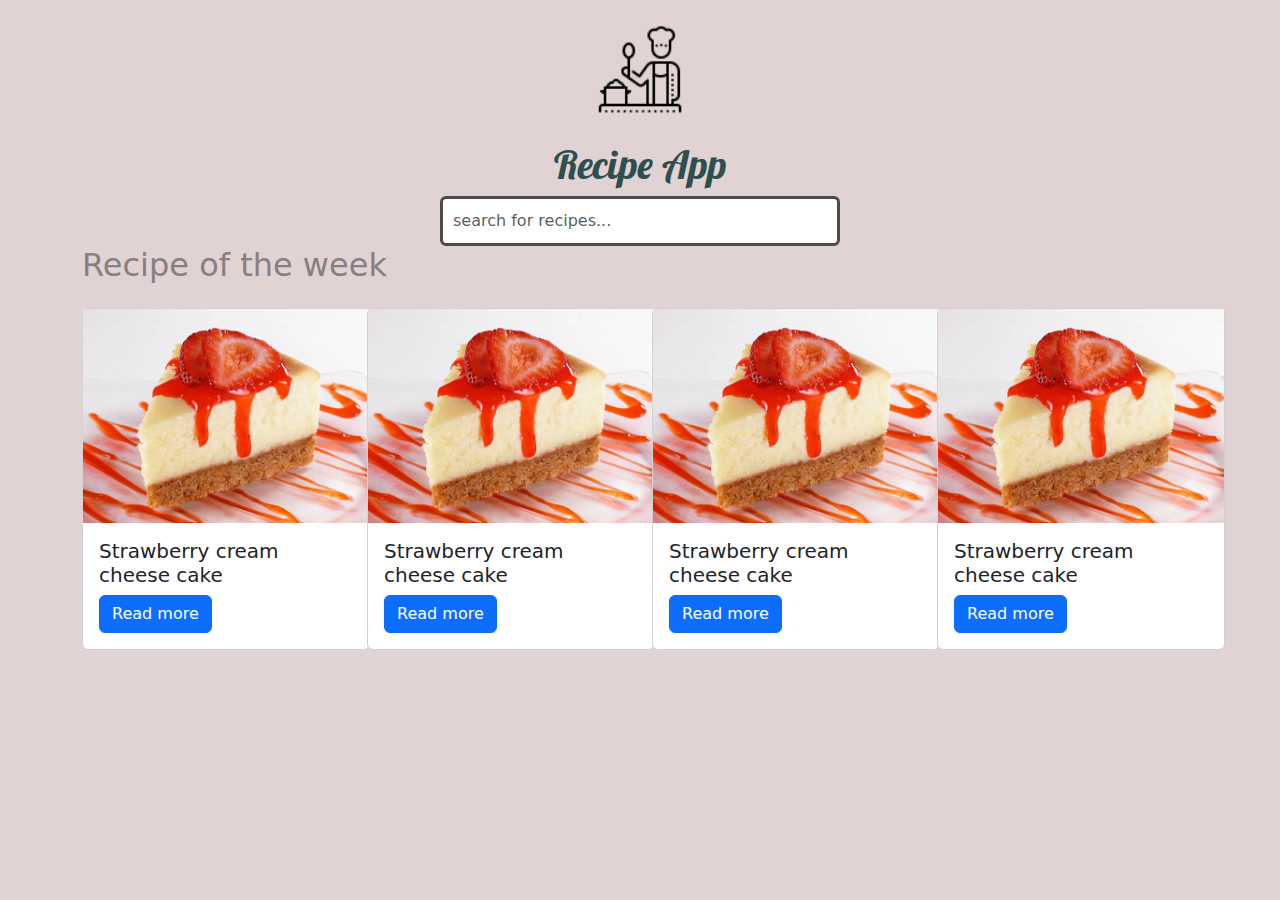
<file: index.html>
<!DOCTYPE html>
<html lang="en">
<head>
    <meta charset="UTF-8">
    <meta name="viewport" content="width=device-width, initial-scale=1.0">
    <link rel="icon" href="/assets/images/icons8-chef-cooking-80.png" type="icon/x-image">
    <link href="https://cdn.jsdelivr.net/npm/bootstrap@5.3.3/dist/css/bootstrap.min.css" rel="stylesheet" integrity="sha384-QWTKZyjpPEjISv5WaRU9OFeRpok6YctnYmDr5pNlyT2bRjXh0JMhjY6hW+ALEwIH" crossorigin="anonymous">
    <link href="https://fonts.googleapis.com/css2?family=Lobster&display=swap" rel="stylesheet">
    <title>Recipe App</title>
    <link rel="stylesheet" href="/assets/css/styles.css ">
    <style>
        body {
            background-color: rgb(225, 210, 212);
        }
        .navbar-brand {
            font-family: 'Lobster', cursive;
        }
        h1 {
            font-family: 'Lobster', cursive;
            color: #443c3c;
            text-align: center;
            margin-top: 20px;
        }
        .chef-icon {
            display: block;
            margin: 20px auto;
            width: 100px;
            height: auto;
        }
        .search-box {
            max-width: 400px;
            margin: auto;
        }
        .search-box input {
            width: 100%;
            padding: 10px;
            border: 3px solid #514949;
            border-radius: 6px;
        }
        .content {
            margin-top: 40px;
        }
        h2 {
            color: #8b7e7e;
            margin-bottom: 20px;
        }
        .photo-item {
            text-align: center;
        }
        .photo-item img {
            width: 100%;
            height: auto;
            border-radius: 10px;
            box-shadow: 0 4px 8px rgba(0, 0, 0, 0.1);
        }
        .photo-caption {
            margin-top: 10px;
            font-weight: bold;
            color: #d63333;
        }
        .read-more {
            display: inline-block;
            margin-top: 10px;
            padding: 10px 20px;
            background-color: orangered; 
            color: white;
            text-decoration: none;
            border-radius: 5px;
            transition: background-color 0.3s ease;
        }
        .read-more:hover {
            background-color: #ff4c4c;
        }

        .card {
            margin-bottom: 20px;
        }

        .card-img-top {
            width: 100%;
            height: 200px; 
            object-fit: cover; 
            object-position: center; 
        }
    </style>

</head>
<body>
    <div class="container">
        <div class="text center">
        <img src="/assets/images/icons8-chef-cooking-80.png" alt="icon" class="chef-icon">
        <h1 style="color: darkslategray;">Recipe App</h1>
        </div>
    
    <div class="search-box">
        <input type="text" class="form-control" placeholder="search for recipes..." style="max-width: 400px; margin: auto;">

    </div>

    <h2>Recipe of the week</h2>
  
    <div class="row mt-4">
     <div class="col-md-3">
        <div class="card" style="width: 18rem;">
            <img src="/assets/images/cheesecake.jpg" class="card-image" alt="Strawberry cheese cake ">
            <div class="card-body">
              <h5 class="card-title">Strawberry cream cheese cake </h5>
              <a href="/details.html" class="btn btn-primary">Read more</a>
            </div>
          </div>
     </div>
   

    <div class="col-md-3">

      <div class="card" style="width: 18rem;">
        <img src="/assets/images/cheesecake.jpg" class="card-image" alt="Strawberry cheese cake ">
        <div class="card-body">
          <h5 class="card-title">Strawberry cream cheese cake </h5>
          <a href="/details.html" class="btn btn-primary">Read more</a>
        </div>
      </div>
    </div>

    <div class="col-md-3">

      <div class="card" style="width: 18rem;">
        <img src="/assets/images/cheesecake.jpg" class="card-image" alt="Strawberry cheese cake ">
        <div class="card-body">
          <h5 class="card-title">Strawberry cream cheese cake </h5>
          <a href="/details.html" class="btn btn-primary">Read more</a>
        </div>
      </div>
    </div>

    <div class="col-md-3">

      <div class="card" style="width: 18rem;">
        <img src="/assets/images/cheesecake.jpg" class="card-image" alt="Strawberry cheese cake ">
        <div class="card-body">
          <h5 class="card-title">Strawberry cream cheese cake </h5>
          <a href="/details.html" class="btn btn-primary">Read more</a>
        </div>
      </div>
    </div>
</div>
    <script src="https://cdn.jsdelivr.net/npm/bootstrap@5.3.3/dist/js/bootstrap.bundle.min.js" integrity="sha384-YvpcrYf0tY3lHB60NNkmXc5s9fDVZLESaAA55NDzOxhy9GkcIdslK1eN7N6jIeHz" crossorigin="anonymous"></script>
    <script src="https://cdn.jsdelivr.net/npm/@popperjs/core@2.11.8/dist/umd/popper.min.js" 
    integrity="sha384-I7E8VVD/ismYTF4hNIPjVp/Zjvgyol6VFvRkX/vR+Vc4jQkC+hVqc2pM8ODewa9r" crossorigin="anonymous"></script>
    <script src="https://cdn.jsdelivr.net/npm/bootstrap@5.3.3/dist/js/bootstrap.min.js" integrity="sha384-0pUGZvbkm6XF6gxjEnlmuGrJXVbNuzT9qBBavbLwCsOGabYfZo0T0to5eqruptLy" crossorigin="anonymous"></script>
</body>
</html>
</file>
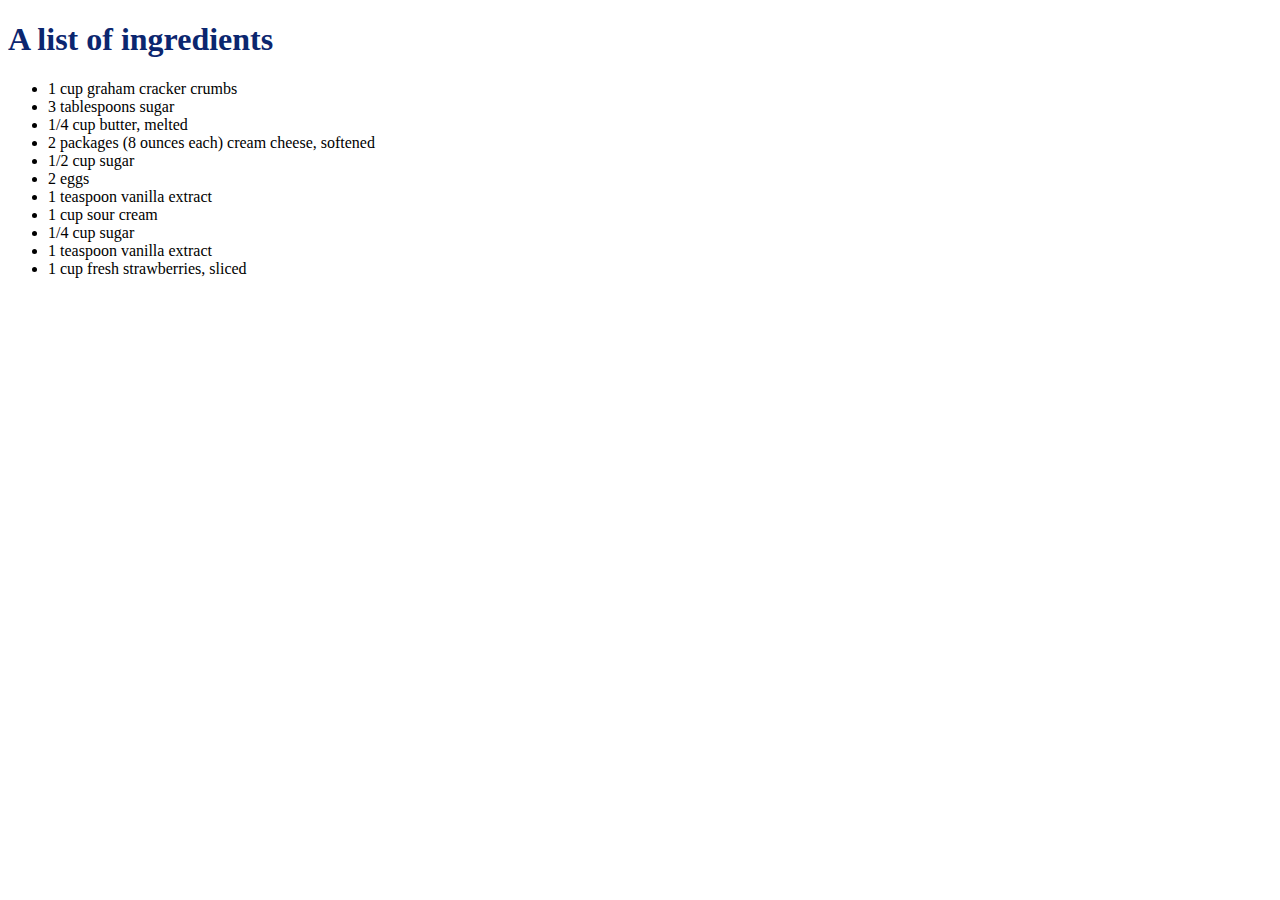
<file: details.html>
<!DOCTYPE html>
<html lang="en">
<head>
    <meta charset="UTF-8">
    <meta name="viewport" content="width=device-width, initial-scale=1.0">
    <title style="color: lawngreen;">More information page</title>
</head>
<body>
    <h1 style="color: rgb(11, 38, 111);"> A list of ingredients</h1>
    <ul>
        <li>1 cup graham cracker crumbs</li>
        <li>3 tablespoons sugar</li>
        <li>1/4 cup butter, melted</li>
        <li>2 packages (8 ounces each) cream cheese, softened</li>
        <li>1/2 cup sugar</li>
        <li>2 eggs</li>
        <li>1 teaspoon vanilla extract</li>
        <li>1 cup sour cream</li>
        <li>1/4 cup sugar</li>
        <li>1 teaspoon vanilla extract</li>
        <li>1 cup fresh strawberries, sliced</li>
    </ul>

       
</body>
</html>
</file>
<file: assets/css/styles.css>
body {
    background-color: rgb(225, 210, 212);
}
.navbar-brand {
    font-family: 'Lobster', cursive;
}
h1 {
    font-family: 'Lobster', cursive;
    color: #443c3c;
    text-align: center;
    margin-top: 20px;
}
.chef-icon {
    display: block;
    margin: 20px auto;
    width: 100px;
    height: auto;
}
.search-box {
    max-width: 400px;
    margin: auto;
}
.search-box input {
    width: 100%;
    padding: 10px;
    border: 3px solid #514949;
    border-radius: 6px;
}
.content {
    margin-top: 40px;
}
h2 {
    color: #8b7e7e;
    margin-bottom: 20px;
}
.photo-item {
    text-align: center;
}
.photo-item img {
    width: 100%;
    height: auto;
    border-radius: 10px;
    box-shadow: 0 4px 8px rgba(0, 0, 0, 0.1);
}
.photo-caption {
    margin-top: 10px;
    font-weight: bold;
    color: #d63333;
}
.read-more {
    display: inline-block;
    margin-top: 10px;
    padding: 10px 20px;
    background-color: orangered; 
    color: white;
    text-decoration: none;
    border-radius: 5px;
    transition: background-color 0.3s ease;
}
.read-more:hover {
    background-color: #ff4c4c;
}

.card {
    margin-bottom: 20px;
}

.card-img-top {
    width: 100%;
    height: 200px; 
    object-fit: cover; 
    object-position: center; 
}
</file>
